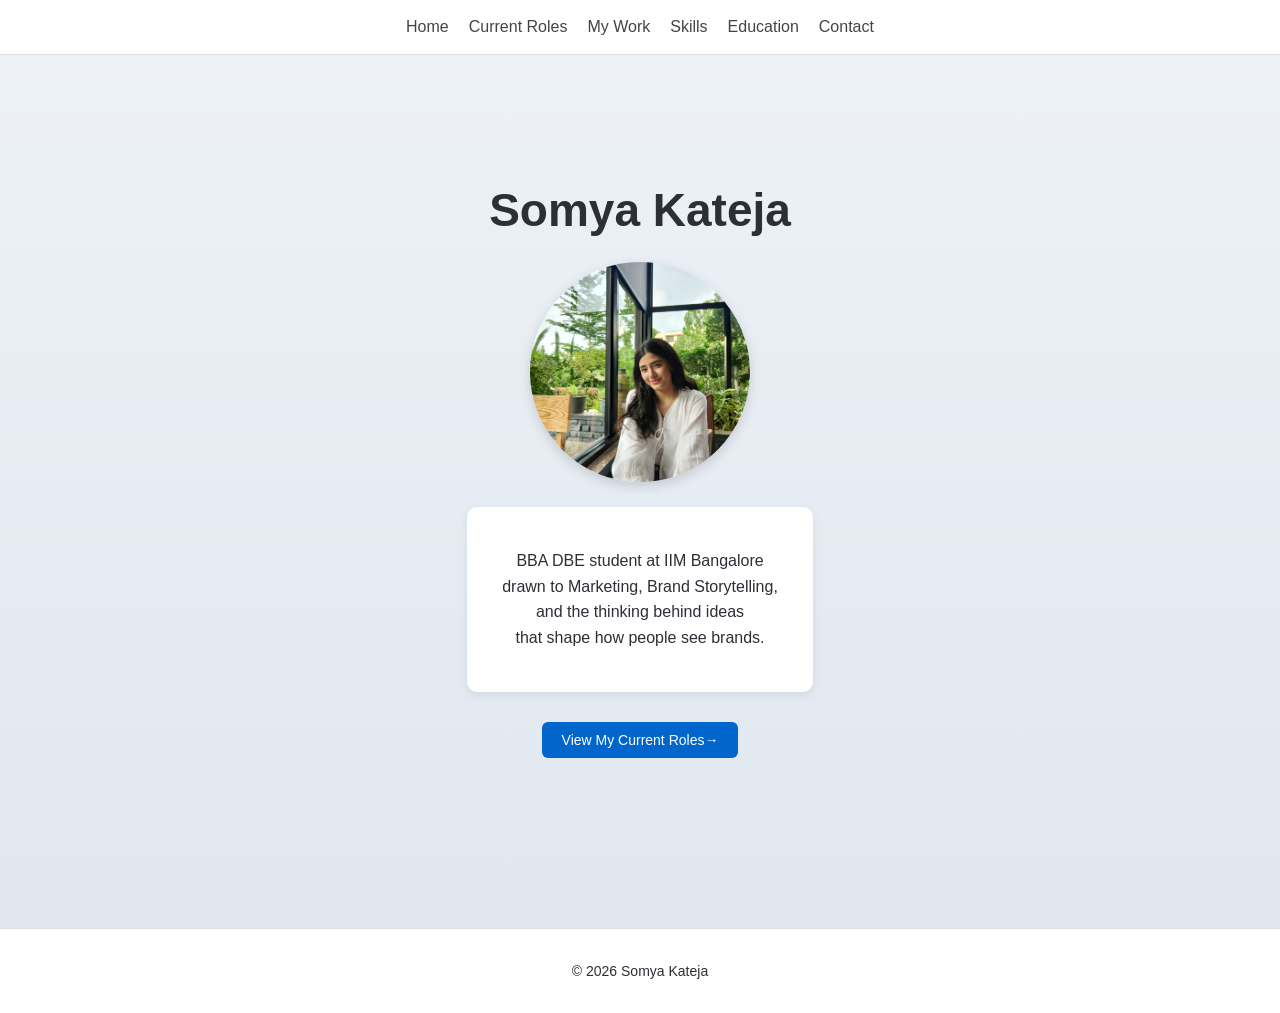
<file: index.html>
<!doctype html>
<html lang="en">
  <head>
    <meta charset="UTF-8" />
    <title>Somya Kateja Resume</title>

    <meta name="viewport" content="width=device-width, initial-scale=1.0" />

    <link rel="stylesheet" href="style.css" />
  </head>

  <body>
    <header>
      <nav class="navbar">
        <a href="index.html">Home</a>
        <a href="currentroles.html">Current Roles</a>
        <a href="work.html">My Work</a>
        <a href="skills.html">Skills</a>
        <a href="education.html">Education</a>
        <a href="contact.html">Contact</a>
      </nav>
    </header>

    <main>
      <section class="hero">
        <h1>Somya Kateja</h1>

        <img
          src="images/somya.jpeg"
          alt="Somya Kateja Profile Photo"
          class="profile-pic"
        />

        <div class="intro-box">
          <p>
            BBA DBE student at IIM Bangalore <br />
            drawn to Marketing, Brand Storytelling,<br />
            and the thinking behind ideas <br />
            that shape how people see brands.
          </p>
        </div>

        <a href="currentroles.html" class="btn">View My Current Roles→</a>
      </section>
    </main>

    <footer>
      <p>© 2026 Somya Kateja</p>
    </footer>
  </body>
</html>
</file>
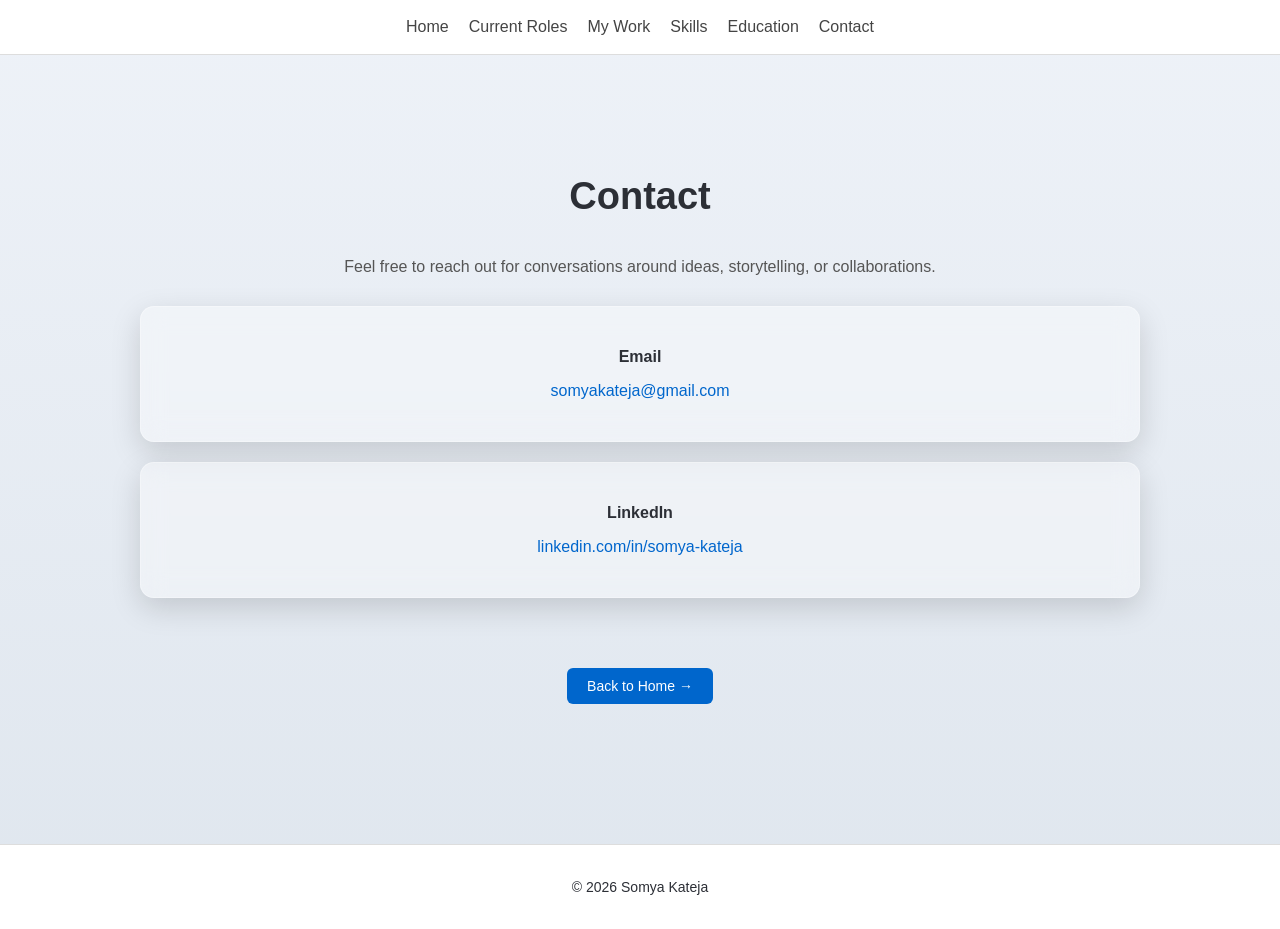
<file: contact.html>
<!doctype html>
<html lang="en">
  <head>
    <meta charset="UTF-8" />
    <title>Contact</title>

    <meta name="viewport" content="width=device-width, initial-scale=1.0" />

    <link rel="stylesheet" href="style.css" />
  </head>

  <body>
    <header>
      <nav class="navbar">
        <a href="index.html">Home</a>
        <a href="currentroles.html">Current Roles</a>
        <a href="work.html">My Work</a>
        <a href="skills.html">Skills</a>
        <a href="education.html">Education</a>
        <a href="contact.html">Contact</a>
      </nav>
    </header>

    <main>
      <section class="contact-section">
        <h1 class="page-title">Contact</h1>

        <p class="contact-intro">
          Feel free to reach out for conversations around ideas, storytelling,
          or collaborations.
        </p>

        <div class="contact-card">
          <p><strong>Email</strong></p>
          <p>
            <a href="mailto:somyakateja@gmail.com">somyakateja@gmail.com</a>
          </p>
        </div>

        <div class="contact-card">
          <p><strong>LinkedIn</strong></p>
          <p>
            <a
              href="https://www.linkedin.com/in/somya-kateja-402340257"
              target="_blank"
              >linkedin.com/in/somya-kateja</a
            >
          </p>
        </div>

        <div class="center-btn">
          <a href="index.html" class="btn">Back to Home →</a>
        </div>
      </section>
    </main>

    <footer>
      <p>© 2026 Somya Kateja</p>
    </footer>
  </body>
</html>
</file>
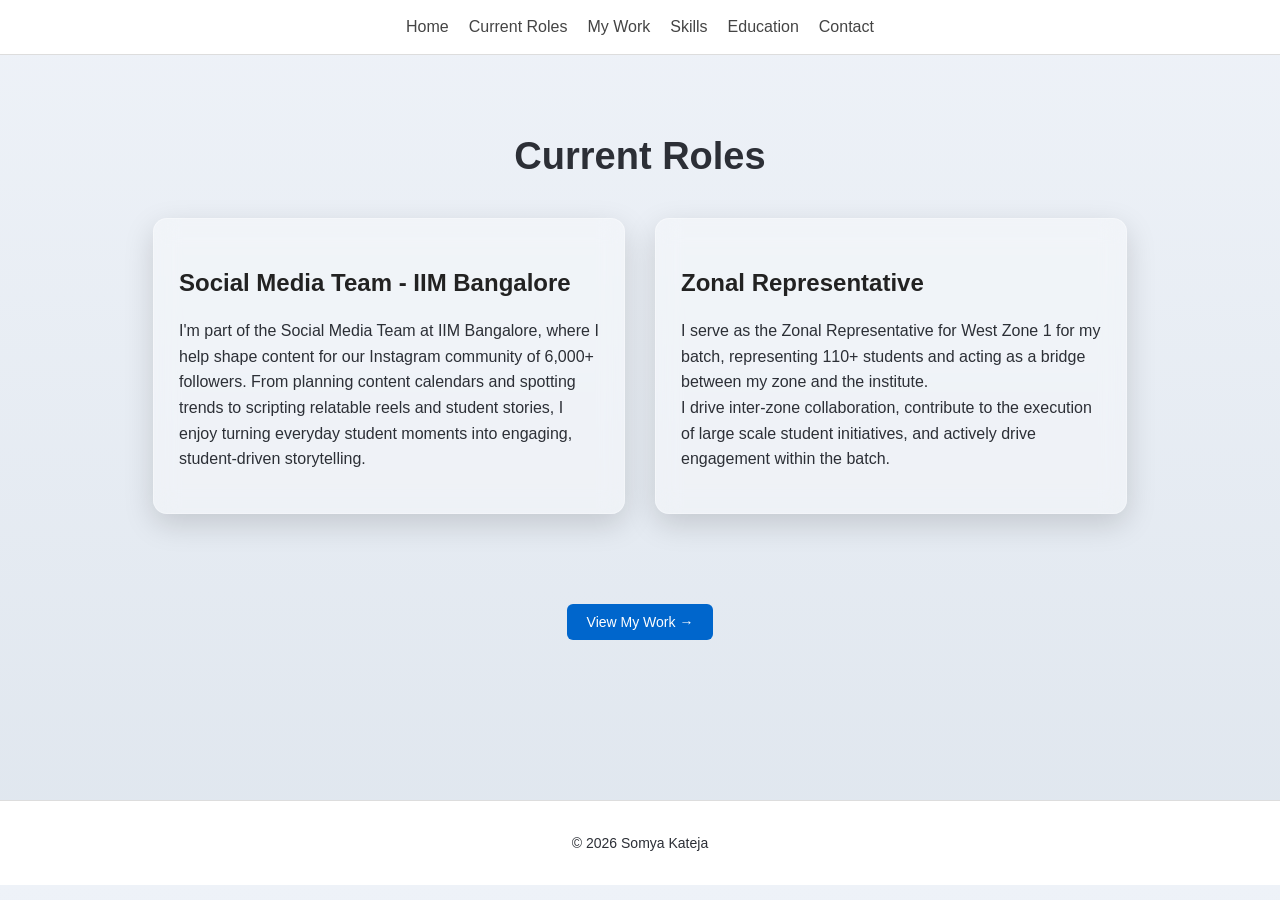
<file: currentroles.html>
<!doctype html>
<html lang="en">
  <head>
    <meta charset="UTF-8" />
    <title>Current Roles | Somya Kateja</title>

    <meta name="viewport" content="width=device-width, initial-scale=1.0" />

    <link rel="stylesheet" href="style.css" />
  </head>

  <body>
    <!-- Navigation Bar -->
    <header>
      <nav class="navbar">
        <a href="index.html">Home</a>
        <a href="currentroles.html">Current Roles</a>
        <a href="work.html">My Work</a>
        <a href="skills.html">Skills</a>
        <a href="education.html">Education</a>
        <a href="contact.html">Contact</a>
      </nav>
    </header>

    <main>
      <!-- CURRENT ROLES SECTION -->

      <section class="roles-section">
        <h1 class="page-title">Current Roles</h1>

        <div class="roles-container">
          <!-- ROLE CARD 1 -->

          <div class="role-card">
            <h2>Social Media Team - IIM Bangalore</h2>

            <p>
              I'm part of the Social Media Team at IIM Bangalore, where I help
              shape content for our Instagram community of 6,000+ followers.
              From planning content calendars and spotting trends to scripting
              relatable reels and student stories, I enjoy turning everyday
              student moments into engaging, student-driven storytelling.
            </p>
          </div>

          <!-- ROLE CARD 2 -->

          <div class="role-card">
            <h2>Zonal Representative</h2>

            <p>
              I serve as the Zonal Representative for West Zone 1 for my batch,
              representing 110+ students and acting as a bridge between my zone
              and the institute. <br />
              I drive inter-zone collaboration, contribute to the execution of
              large scale student initiatives, and actively drive engagement
              within the batch.
            </p>
          </div>
        </div>

        <!-- BUTTON TO WORK PAGE -->

        <div class="center-btn">
          <a href="work.html" class="btn">View My Work →</a>
        </div>
      </section>
    </main>

    <footer>
      <p>© 2026 Somya Kateja</p>
    </footer>
  </body>
</html>
</file>
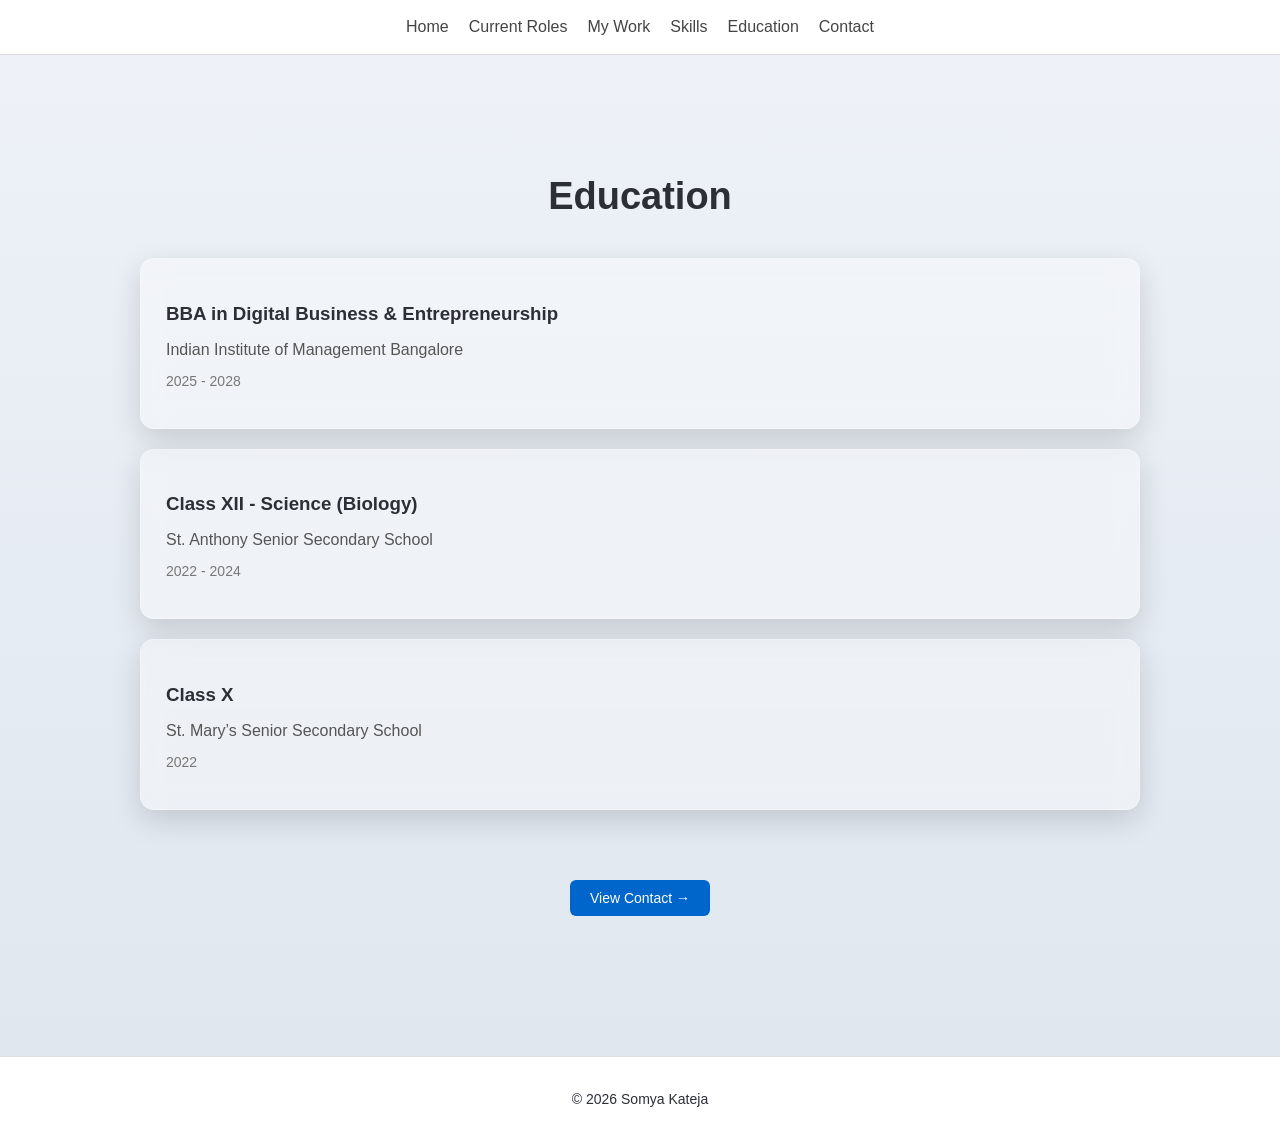
<file: education.html>
<!doctype html>
<html lang="en">
  <head>
    <meta charset="UTF-8" />
    <title>Education</title>

    <meta name="viewport" content="width=device-width, initial-scale=1.0" />

    <link rel="stylesheet" href="style.css" />
  </head>

  <body>
    <header>
      <nav class="navbar">
        <a href="index.html">Home</a>
        <a href="currentroles.html">Current Roles</a>
        <a href="work.html">My Work</a>
        <a href="skills.html">Skills</a>
        <a href="education.html">Education</a>
        <a href="contact.html">Contact</a>
      </nav>
    </header>

    <main>
      <section class="education-section">
        <h1 class="page-title">Education</h1>

        <div class="education-card">
          <h3>BBA in Digital Business & Entrepreneurship</h3>
          <p class="school">Indian Institute of Management Bangalore</p>
          <p class="year">2025 - 2028</p>
        </div>

        <div class="education-card">
          <h3>Class XII - Science (Biology)</h3>
          <p class="school">St. Anthony Senior Secondary School</p>
          <p class="year">2022 - 2024</p>
        </div>

        <div class="education-card">
          <h3>Class X</h3>
          <p class="school">St. Mary’s Senior Secondary School</p>
          <p class="year">2022</p>
        </div>

        <div class="center-btn">
          <a href="contact.html" class="btn">View Contact →</a>
        </div>
      </section>
    </main>

    <footer>
      <p>© 2026 Somya Kateja</p>
    </footer>
  </body>
</html>
</file>
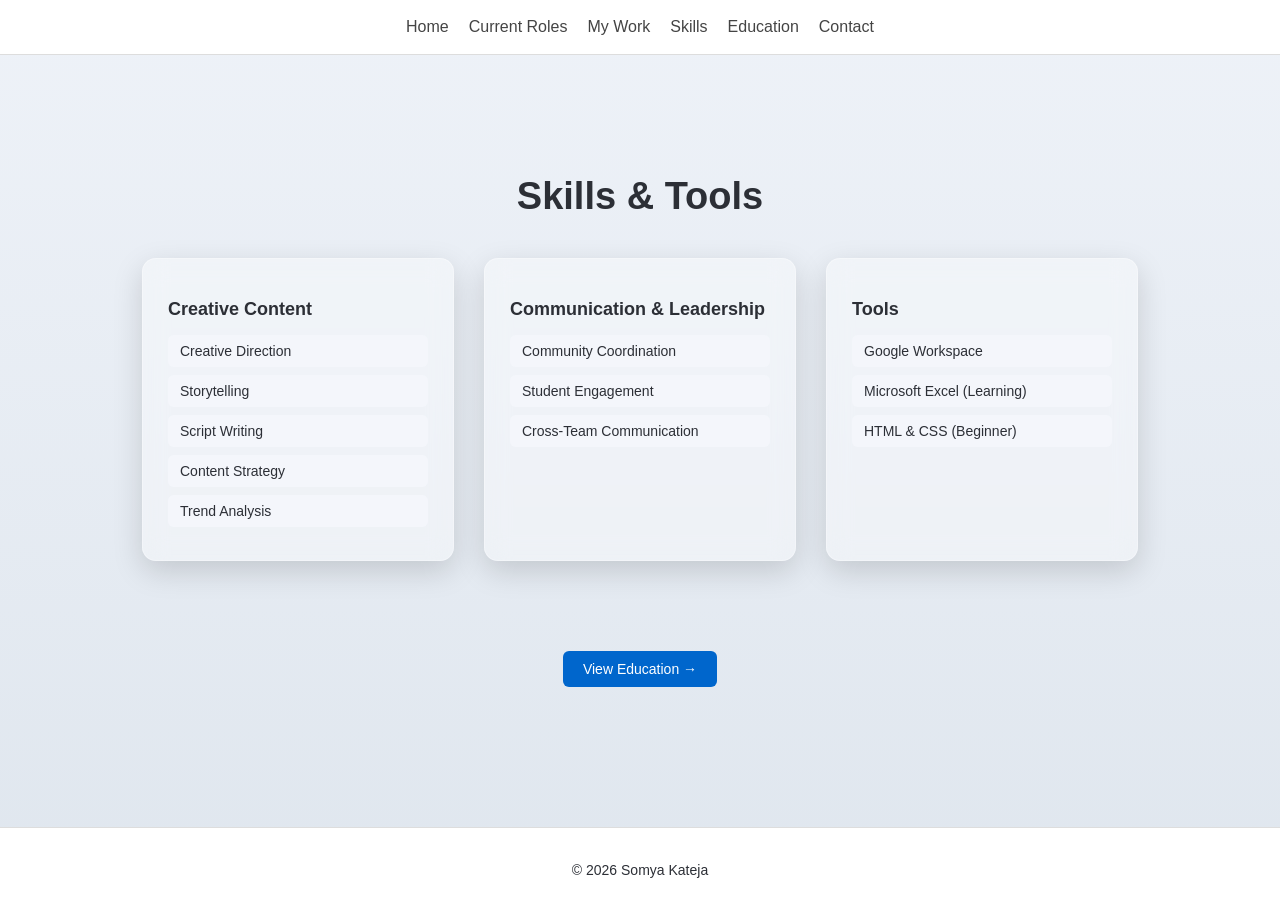
<file: skills.html>
<!doctype html>
<html lang="en">
  <head>
    <meta charset="UTF-8" />
    <title>Skills | Somya Kateja</title>
    <meta name="viewport" content="width=device-width, initial-scale=1.0">


    <link rel="stylesheet" href="style.css" />
  </head>

  <body>

    <header>
    <nav class="navbar">
      <a href="index.html">Home</a>
      <a href="currentroles.html">Current Roles</a>
      <a href="work.html">My Work</a>
      <a href="skills.html">Skills</a>
      <a href="education.html">Education</a>
      <a href="contact.html">Contact</a>
    </nav>
    </header>

    <main>
    <section class="skills-section">
      <h1 class="page-title">Skills & Tools</h1>

      <div class="skills-grid">
        <!-- Creative Skills -->

        <div class="skills-card">
          <h2>Creative Content</h2>

          <div class="skill-box">Creative Direction</div>
          <div class="skill-box">Storytelling</div>
          <div class="skill-box">Script Writing</div>
          <div class="skill-box">Content Strategy</div>
          <div class="skill-box">Trend Analysis</div>
        </div>

        <!-- Communication -->

        <div class="skills-card">
          <h2>Communication & Leadership</h2>

          <div class="skill-box">Community Coordination</div>
          <div class="skill-box">Student Engagement</div>
          <div class="skill-box">Cross-Team Communication</div>
        </div>

        <!-- Tools -->

        <div class="skills-card">
          <h2>Tools</h2>

          <div class="skill-box">Google Workspace</div>
          <div class="skill-box">Microsoft Excel (Learning)</div>
          <div class="skill-box">HTML & CSS (Beginner)</div>
        </div>
      </div>

      <div class="center-btn">
        <a href="education.html" class="btn">View Education →</a>
      </div>
    </section>
    </main>

    <footer>
      <p>© 2026 Somya Kateja</p>
    </footer>
  </body>
</html>
</file>
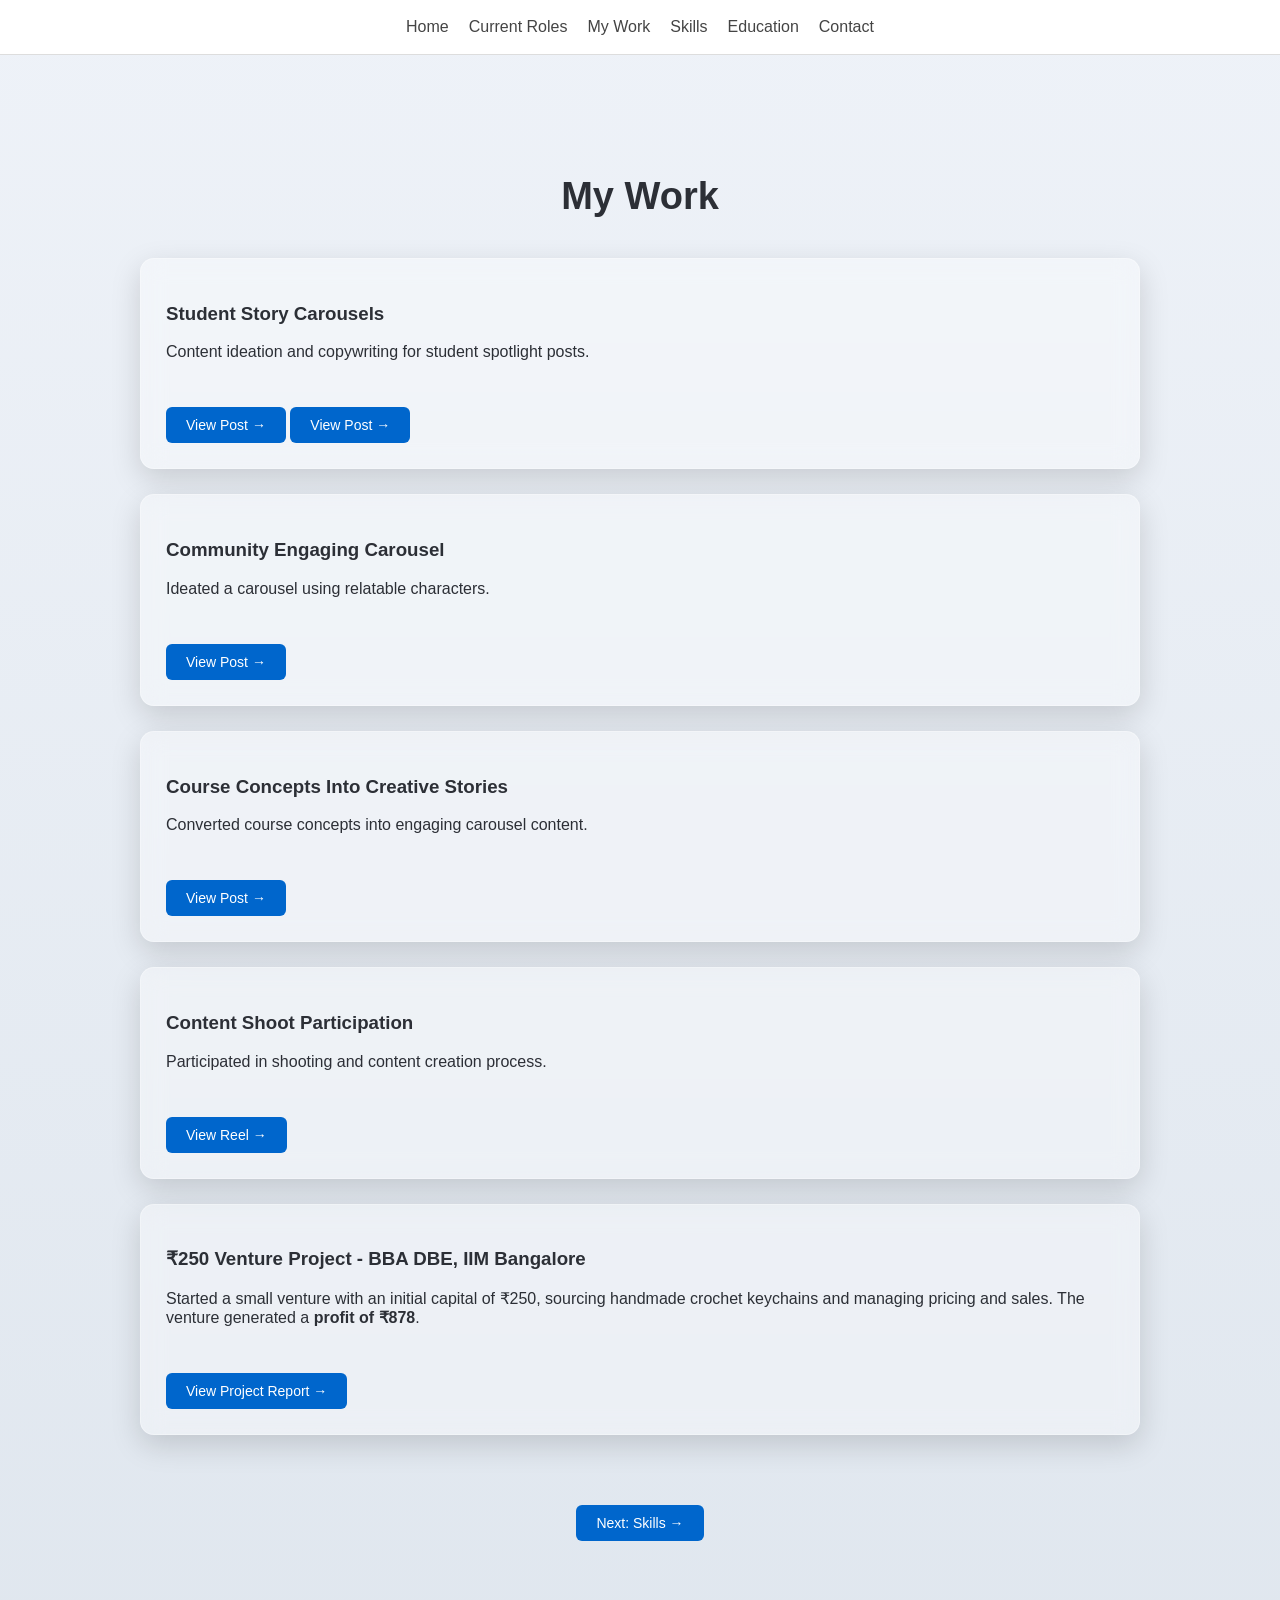
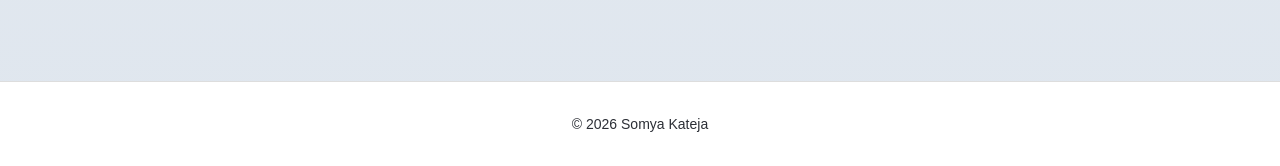
<file: work.html>
<!doctype html>
<html lang="en">
  <head>
    <meta charset="UTF-8" />
    <title>My Work</title>
    <meta name="viewport" content="width=device-width, initial-scale=1.0" />

    <link rel="stylesheet" href="style.css" />
  </head>

  <body>
     <header>
    <nav class="navbar">
      <a href="index.html">Home</a>
      <a href="currentroles.html">Current Roles</a>
      <a href="work.html">My Work</a>
      <a href="skills.html">Skills</a>
      <a href="education.html">Education</a>
      <a href="contact.html">Contact</a>
    </nav>
    </header>

    <main>
    <section class="work-section">
      <h1 class="page-title">My Work</h1>

      <div class="work-card">
        <h3>Student Story Carousels</h3>
        <p>Content ideation and copywriting for student spotlight posts.</p>

        <a
          href="https://www.instagram.com/p/DT4jNaHkn_m/?igsh=M3ZxN2ZvbHBiaTIw"
          target="_blank"
          class="btn"
          >View Post →</a
        >

        <a
          href="https://www.instagram.com/p/DVIJcEiCRGp/?img_index=1&igsh=ZHI5dXkwZ3BvNWQ4"
          target="_blank"
          class="btn"
          >View Post →</a
        >
      </div>

      <div class="work-card">
        <h3>Community Engaging Carousel</h3>
        <p>Ideated a carousel using relatable characters.</p>

        <a
          href="https://www.instagram.com/p/DSmYJYbiRKY/?igsh=MXU4NDFhaHRuc3N2NA=="
          target="_blank"
          class="btn"
          >View Post →</a
        >
      </div>

      <div class="work-card">
        <h3>Course Concepts Into Creative Stories</h3>
        <p>Converted course concepts into engaging carousel content.</p>

        <a
          href="https://www.instagram.com/p/DTwcRmAiYdc/?igsh=Mm9hNTc2MTZpdnQz"
          target="_blank"
          class="btn"
          >View Post →</a
        >
      </div>

      <div class="work-card">
        <h3>Content Shoot Participation</h3>
        <p>Participated in shooting and content creation process.</p>

        <a
          href="https://www.instagram.com/reel/DVObejUjcFQ/?igsh=MThjemxwNzhjZWxzdw=="
          target="_blank"
          class="btn"
          >View Reel →</a
        >
      </div>

      <div class="work-card">
        <h3>₹250 Venture Project - BBA DBE, IIM Bangalore</h3>

        <p>
          Started a small venture with an initial capital of ₹250, sourcing
          handmade crochet keychains and managing pricing and sales. The venture
          generated a <strong>profit of ₹878</strong>.
        </p>

        <a
          href="https://docs.google.com/document/d/1jL6dVGW_hzsLsjZa28eTxUyQnZizTAtSgMWWMkLZhGQ/edit?usp=sharing"
          target="_blank"
          class="btn"
          >View Project Report →</a
        >
      </div>

      <div class="center-btn">
        <a href="skills.html" class="btn">Next: Skills →</a>
      </div>
    </section>
      </main>

    <footer>
      <p>© 2026 Somya Kateja</p>
    </footer>
  </body>
</html>
</file>
<file: style.css>
/* --------- BASE --------- */

body {
  font-family: "Poppins", sans-serif;
  margin: 0;
  background: linear-gradient(180deg, #eef2f8, #dfe6ee);
  color: #2c2f36;
}

/* --------- NAVBAR --------- */

.navbar {
  background: white;
  padding: 18px 0;
  border-bottom: 1px solid #ddd;
  display: flex;
  justify-content: center;
  flex-wrap: wrap;
  gap: 20px;
}

.navbar a {
  text-decoration: none;
  color: #444;
  font-weight: 500;
  font-size: 16px;
}

/* --------- MOBILE NAV FIX --------- */

@media (max-width: 768px) {

  .navbar {
    flex-wrap: nowrap;
    overflow-x: auto;
    justify-content: center; /* FIXED */
    padding: 10px;
  }

  .navbar a {
    flex: 0 0 auto;
    font-size: 14px;
    margin-right: 15px;
    white-space: nowrap;
  }
}

/* --------- HERO --------- */

.hero {
  display: flex;
  flex-direction: column;
  align-items: center;
  justify-content: center;
  text-align: center;
  padding: 90px 20px;
}

.hero h1 {
  font-size: 46px;
  margin-bottom: 25px;
}

/* --------- PROFILE --------- */

.profile-pic {
  width: 220px;
  height: 220px;
  border-radius: 50%;
  object-fit: cover;
  margin-bottom: 25px;
  box-shadow: 0 4px 12px rgba(0, 0, 0, 0.15);
}

/* --------- INTRO BOX --------- */

.intro-box {
  background: white;
  padding: 25px 35px;
  max-width: 460px;
  border-radius: 10px;
  box-shadow: 0 3px 10px rgba(0, 0, 0, 0.08);
  line-height: 1.6;
  font-size: 16px;
  transition: 0.2s;
}

.intro-box:hover {
  transform: translateY(-3px);
}

/* --------- PAGE TITLE --------- */

.page-title {
  text-align: center;
  font-size: 38px;
  margin-top: 60px;
  margin-bottom: 40px;
}

/* --------- SECTIONS --------- */

.roles-section {
  padding: 20px 40px 80px 40px;
}

.work-section,
.skills-section,
.education-section,
.contact-section {
  padding: 60px 20px;
  max-width: 1000px;
  margin: auto;
}

/* --------- CONTAINERS --------- */

.roles-container,
.skills-grid {
  display: flex;
  justify-content: center;
  gap: 30px;
  flex-wrap: wrap;
}

/* --------- CARDS --------- */

.role-card,
.work-card,
.skills-card,
.education-card,
.contact-card {
  background: rgba(255, 255, 255, 0.35);
  backdrop-filter: blur(12px);
  -webkit-backdrop-filter: blur(12px);
  border-radius: 14px;
  border: 1px solid rgba(255, 255, 255, 0.3);
  padding: 25px;
  margin-bottom: 20px;
  box-shadow: 0 10px 30px rgba(0, 0, 0, 0.15);
  transition: 0.3s ease;
}

/* --------- ROLE CARD --------- */

.role-card {
  max-width: 420px;
  line-height: 1.6;
  font-size: 16px;
}

.role-card h2 {
  margin-bottom: 12px;
  color: #222;
}

/* --------- WORK CARD --------- */

.work-card {
  margin-bottom: 25px;
}

/* --------- SKILLS --------- */

.skills-card {
  width: 260px;
}

.skills-card h2 {
  margin-bottom: 15px;
  font-size: 18px;
}

.skill-box {
  background: #f4f6fb;
  padding: 8px 12px;
  border-radius: 6px;
  margin-bottom: 8px;
  font-size: 14px;
  transition: 0.2s;
}

.skill-box:hover {
  background: #e6ebf7;
}

/* --------- EDUCATION --------- */

.education-card h3 {
  margin-bottom: 8px;
}

.school {
  color: #555;
  margin-bottom: 4px;
}

.year {
  font-size: 14px;
  color: #777;
}

/* --------- CONTACT --------- */

.contact-section {
  text-align: center;
}

.contact-intro {
  margin-bottom: 30px;
  color: #555;
}

.contact-card a {
  text-decoration: none;
  color: #0066cc;
}

.contact-card a:hover {
  text-decoration: underline;
}

/* --------- BUTTON --------- */

.btn {
  display: inline-block;
  margin-top: 30px;
  padding: 10px 20px;
  background: #0066cc;
  color: white;
  text-decoration: none;
  border-radius: 6px;
  font-size: 14px;
  font-weight: 500;
}

.btn:hover {
  background: #004fa3;
}

/* --------- CENTER BUTTON --------- */

.center-btn {
  text-align: center;
  margin-top: 40px;
}

/* --------- FOOTER --------- */

footer {
  margin-top: 80px;
  text-align: center;
  padding: 20px;
  border-top: 1px solid #ddd;
  background: white;
  font-size: 14px;
}

/* --------- UNIFIED HOVER --------- */

.role-card:hover,
.work-card:hover,
.skills-card:hover,
.education-card:hover,
.contact-card:hover {
  transform: translateY(-6px);
  box-shadow: 0 15px 30px rgba(0, 0, 0, 0.18);
}

/* --------- RESPONSIVE DESIGN --------- */

@media (max-width: 768px) {

  .hero h1 {
    font-size: 32px;
  }

  .profile-pic {
    width: 160px;
    height: 160px;
  }

  .page-title {
    font-size: 28px;
  }

  .roles-container,
  .skills-grid {
    flex-direction: column;
    align-items: center;
  }

  .role-card,
  .work-card,
  .skills-card,
  .education-card,
  .contact-card {
    width: 90%;
  }

  .work-section,
  .skills-section,
  .education-section,
  .contact-section {
    padding: 40px 15px;
  }
}
</file>
